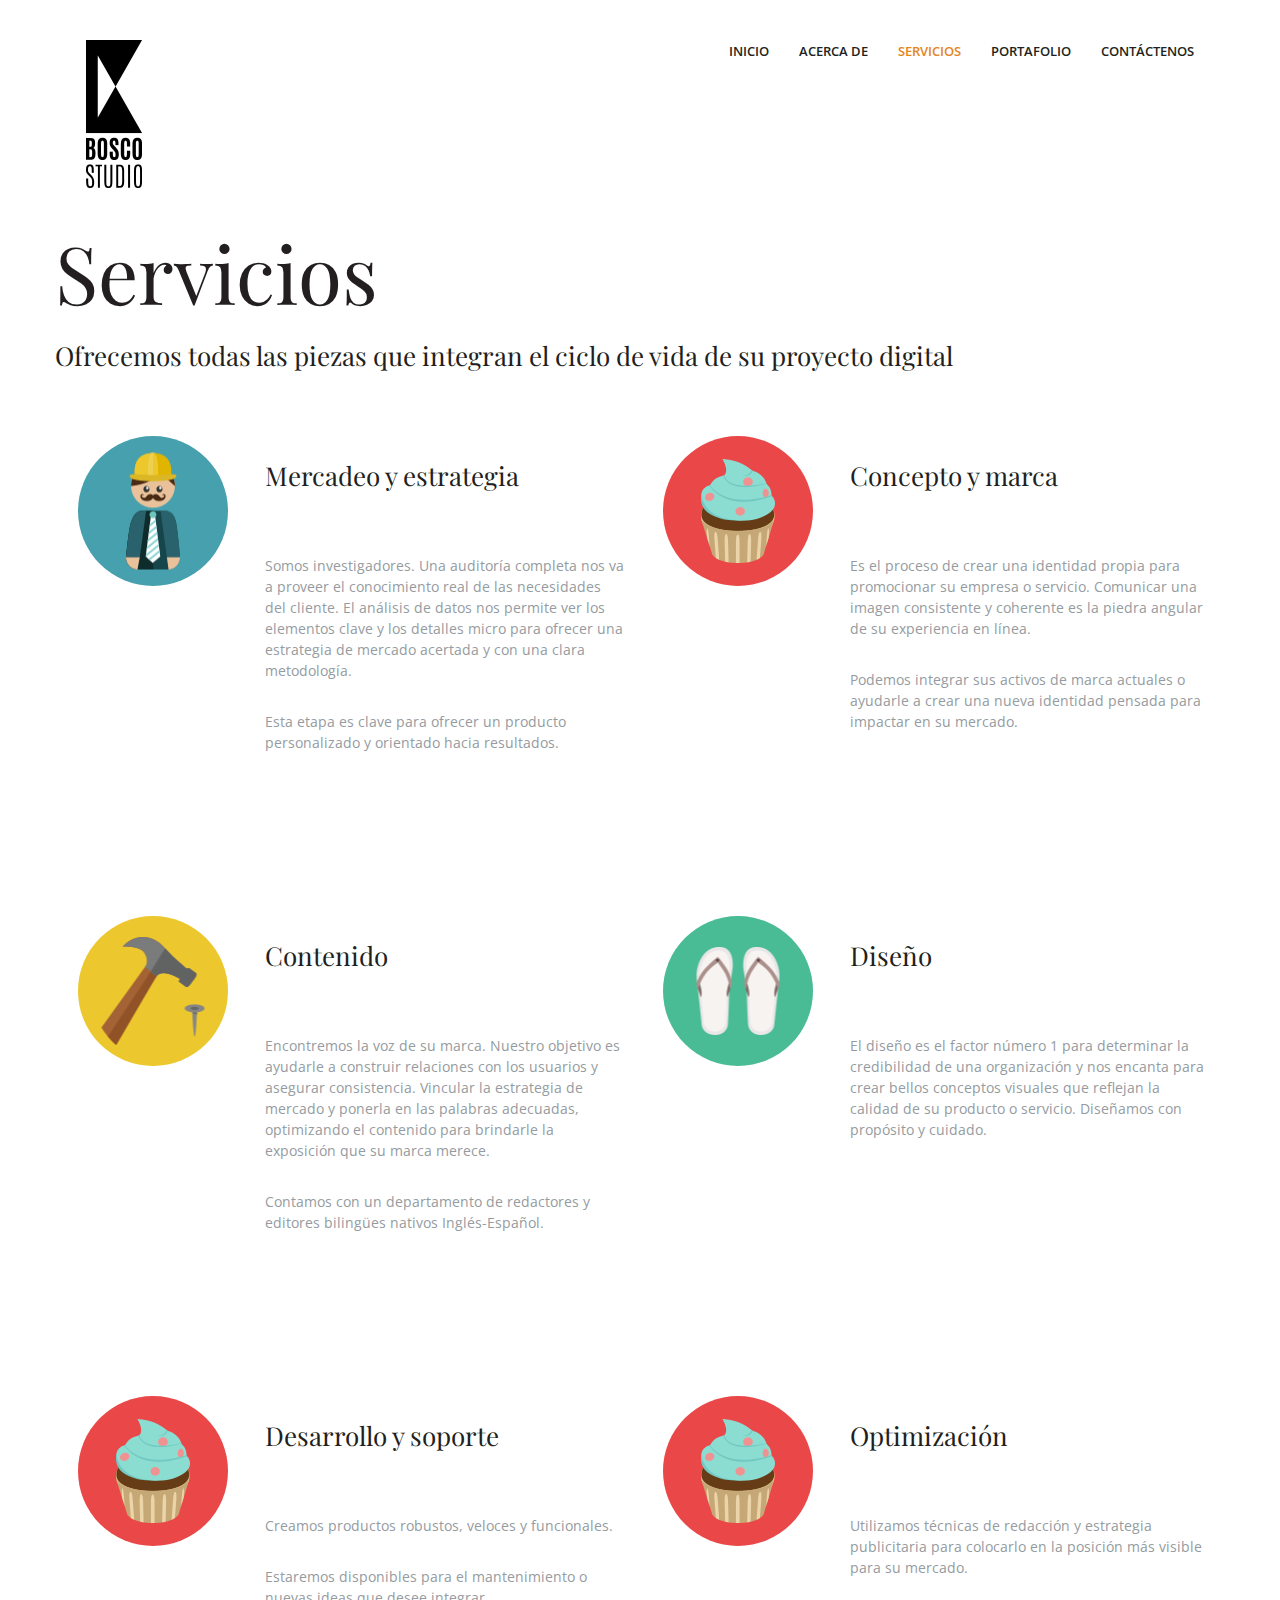
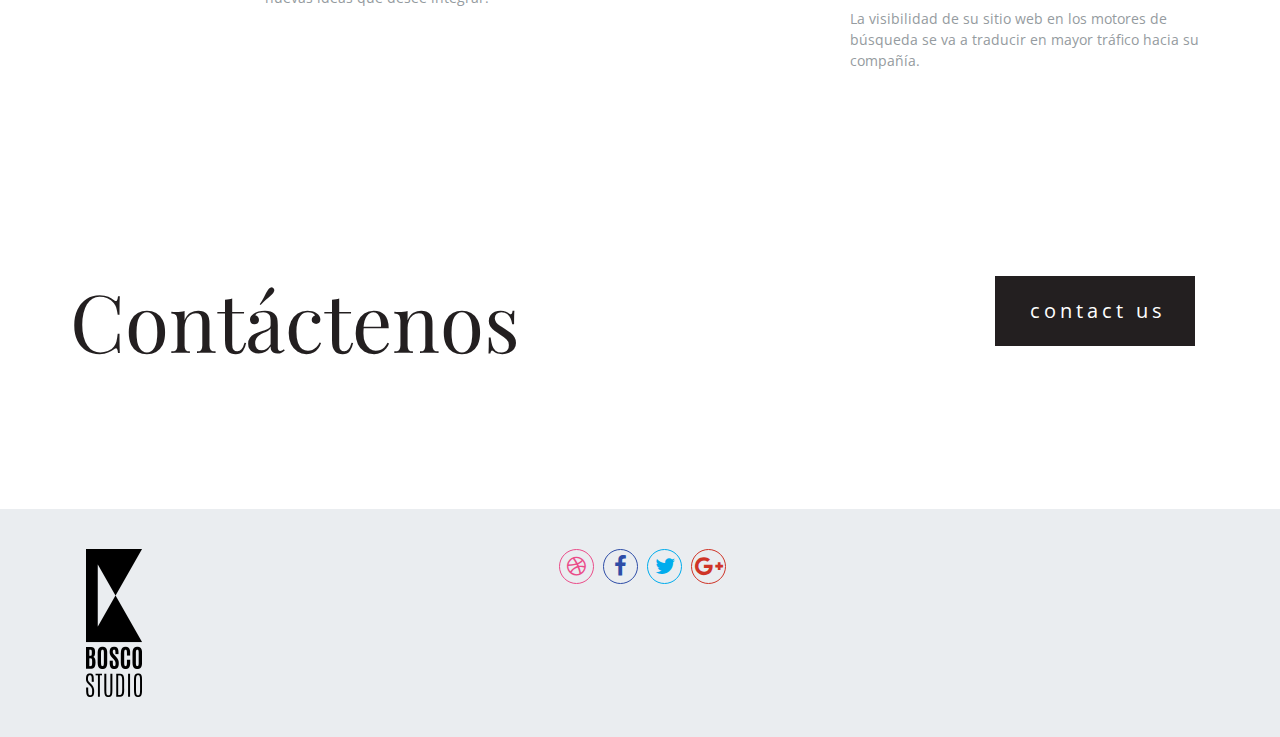
<file: serviceDetails.html>
<!doctype html>
<html class=no-js>

<head>
    <meta charset=utf-8>
    <meta name=description>
    <meta name=viewport content="width=device-width, initial-scale=1">
    <title>Bosco Studio</title>
    <link rel=stylesheet href=styles/vendor.css>
    <link rel=stylesheet href=styles/main.css>
    <link rel=stylesheet href="https://maxcdn.bootstrapcdn.com/font-awesome/4.6.3/css/font-awesome.min.css">
    <script src=scripts/vendor/modernizr.js></script>
</head>

<body>
    <!--[if lt IE 10]>
 <p class="browserupgrade">You are using an <strong>outdated</strong> browser. Please <a href="http://browsehappy.com/">upgrade your browser</a> to improve your experience.</p>
 <![endif]-->
    <div class=serviceDetails>
        <div class=wrapper-body>
            <header class=servicepage>
                <div class=container>
                    <div class=row>
                        <div class=logo-wrap data-menuanchor=mainPage>
                            <a href=index.html#mainPage> <img src=images/logo-2.png alt=image> </a>
                        </div>
                        <nav class=navbar>
                            <div class=nav-wrapper>
                                <div class=navbar-header>
                                    <button type=button class=navbar-toggle> <span class=sr-only>Toggle navigation</span> <span class=icon-bar></span> <span class=icon-bar></span> <span class=icon-bar></span> </button>
                                </div>
                                <div class=overlay></div>
                                <div class=nav-menu>
                                    <a class=close-menu> <img src=images/icons/crossOrange.png alt=image> </a>
                                    <ul class="nav navbar-nav">
                                        <li data-menuanchor=mainPage>
                                            <a href=index.html#mainPage> <span data-hover=Inicio>Inicio</span> </a>
                                        </li>
                                        <li data-menuanchor=aboutPage>
                                            <a href=index.html#aboutPage> <span data-hover=Acerca de>Acerca de</span> </a>
                                        </li>
                                        <li data-menuanchor=servicepage>
                                            <a href=index.html#servicepage class=active> <span data-hover=Servicios>Servicios</span> </a>
                                        </li>
                                        <li>
                                            <a href=index.html#workpage> <span data-hover=Portafolio>Portafolio</span> </a>
                                        </li>
                                        <!--<li data-menuanchor=teampage>
                                            <a href=index.html#teampage> <span data-hover=team>team</span> </a>
                                        </li>
                                        <li data-menuanchor=careerpage>
                                            <a href=index.html#careerpage> <span data-hover=career>career</span> </a>
                                        </li>
                                        <li data-menuanchor=blogpage>
                                            <a href=index.html#blogpage> <span data-hover=blog>blog</span> </a>
                                        </li>
                                        <li>
                                            <a class=has-subMenu> <span data-hover=shop>shop</span> </a>
                                            <ul class=submenu>
                                                <li><a href=checkout.html class=has-subMenu>checkout page</a></li>
                                                <li> <a class=has-subMenu>product</a>
                                                    <ul class=submenu>
                                                        <li><a href=product.html class=has-subMenu>product page</a></li>
                                                        <li><a href=productDetails.html class=has-subMenu>product details page</a></li>
                                                    </ul>
                                                </li>
                                            </ul>
                                        </li>-->
                                        <li data-menuanchor=contactpage>
                                            <a href=index.html#contactpage> <span data-hover="Contáctenos">Contáctenos</span> </a>
                                        </li>
                                    </ul>
                                </div>
                            </div>
                        </nav>
                    </div>
                </div>
            </header>
            <section class="body-wrap clearfix">
                <div class=container>
                    <div class=row>
                        <h4>Servicios</h4>
                        <h5>Ofrecemos todas las piezas que integran el ciclo de vida de su proyecto digital</h5>
                        <!--<p class="opnsans topcntc">There are many variations of passages of Lorem Ipsum available, but the majority have suffered alteration in some form, by injected humour, or randomised words which don't look even slightly believable. There are many variations of passages of Lorem Ipsum available, but the majority have suffered alteration in some form, by injected humour, or randomised words which don't look even slightly believable. </p>
                        <div class="figure-holder clearfix">-->
                            <a class=fig-h1>
                                <div>
                                    <div class=branding>
                                        <div class=move> <img src=images/service/man.png alt=image> </div>
                                    </div>
                                </div>
                                <div>
                                    <h5>Mercadeo y estrategia</h5>
                                    <p class=opnsans>Somos investigadores. Una auditoría completa nos va a proveer el conocimiento real de las necesidades del cliente. El análisis de datos nos permite ver los elementos clave y los detalles micro para ofrecer una estrategia de mercado acertada y con una clara metodología. </p>
                                    <p class=opnsans>Esta etapa es clave para ofrecer un producto personalizado y orientado hacia resultados. </p>
                                </div>
                            </a>
                            <a class=fig-h1>
                                <div>
                                    <div class=marketing>
                                        <div class=move> <img src=images/service/iceCream.png alt=image> </div>
                                    </div>
                                </div>
                                <div>
                                    <h5>Concepto y marca</h5>
                                    <p class=opnsans>Es el proceso de crear una identidad propia para promocionar su empresa o servicio. Comunicar una imagen consistente y coherente es la piedra angular de su experiencia en línea. </p>
                                    <p class=opnsans>Podemos integrar sus activos de marca actuales o ayudarle a crear una nueva identidad pensada para impactar en su mercado. </p>
                                </div>
                            </a>
                            <a class=fig-h1>
                                <div>
                                    <div class=design>
                                        <div class=move> <img src=images/service/pin.png alt=image> </div>
                                    </div>
                                </div>
                                <div>
                                    <h5>Contenido</h5>
                                    <p class=opnsans>Encontremos la voz de su marca. Nuestro objetivo es ayudarle a construir relaciones con los usuarios y asegurar consistencia. Vincular la estrategia de mercado y ponerla en las palabras adecuadas, optimizando el contenido para brindarle la exposición que su marca merece.</p>
                                    <p class=opnsans>Contamos con un departamento de redactores y editores bilingües nativos Inglés-Español. </p>
                                </div>
                            </a>
                            <a class=fig-h1>
                                <div>
                                    <div class=coding>
                                        <div class=move> <img src=images/service/shoes.png alt=image> </div>
                                    </div>
                                </div>
                                <div>
                                    <h5>Diseño</h5>
                                    <p class=opnsans>El diseño es el factor número 1 para determinar la credibilidad de una organización y nos encanta para crear bellos conceptos visuales que reflejan la calidad de su producto o servicio. Diseñamos con propósito y cuidado. </p>
                                    <!--<p class=opnsans>There are many variations of passages of Lorem Ipsum available, but the majority have suffered alteration. </p>-->
                                </div>
                            </a>
                            <a class=fig-h1>
                                <div>
                                    <div class=marketing>
                                        <div class=move> <img src=images/service/iceCream.png alt=image> </div>
                                    </div>
                                </div>
                                <div>
                                    <h5>Desarrollo y soporte</h5>
                                    <p class=opnsans>Creamos productos robustos, veloces y funcionales.  </p>
                                    <p class=opnsans>Estaremos disponibles para el mantenimiento o nuevas ideas que desee integrar.</p>
                                </div>
                            </a>
                            <a class=fig-h1>
                                <div>
                                    <div class=marketing>
                                        <div class=move> <img src=images/service/iceCream.png alt=image> </div>
                                    </div>
                                </div>
                                <div>
                                    <h5>Optimización</h5>
                                    <p class=opnsans>Utilizamos técnicas de redacción y estrategia publicitaria para colocarlo en la posición más visible para su mercado.</p>
                                    <p class=opnsans>La visibilidad de su sitio web en los motores de búsqueda se va a traducir en mayor tráfico hacia su compañía.</p>
                                </div>
                            </a>
                        </div>
                        <div class="contact-service clearfix">
                            <!--<h4>Contáctenos<br>work with us</h4>
                            <p class="opnsans topcntc">There are many variations of passages of Lorem Ipsum available, but the majority have suffered alteration in some form, by injected humour, or randomised words which don't look even slightly believable. There are many variations of passages of Lorem Ipsum available, but the majority have suffered alteration in some form, by injected humour, or randomised words which don't look even slightly believable. </p>
                            <div class="wrap-contact-form clearfix">
                                <div class="contact-form clearfix">
                                    <form>
                                        <div class=form-group>
                                            <input type=text class=form-control placeholder="Jane Doe"> </div>
                                        <div class=form-group>
                                            <input type=email class=form-control placeholder=jane.doe@example.com> </div>
                                        <div class=form-group>
                                            <textarea class=form-control rows=8></textarea>
                                        </div>
                                        <button class="btn btn-orange">Submit Now</button>
                                    </form>
                                </div>
                                <div class=contact-img>
                                    <div class=main-contact> <img src=images/service/laptop.png alt=image>
                                        <div class=inner-contact1> <img src=images/service/camera.png alt=image> </div>
                                        <div class=inner-contact2> <img src=images/service/food.png alt=image> </div>
                                        <div class=inner-contact3> <img src=images/service/glasses.png alt=image> </div>
                                    </div>
                                </div>
                            </div>-->
                            <div class=queries>
                                <h4>Contáctenos</h4>
                                <h5></h5> </div>
                            <div class=cont-dtl>
                                <button class="btn-grey animatebtn" data-text="contact us"> <span>c</span> <span>o</span> <span>n</span> <span>t</span> <span>a</span> <span>c</span> <span>t</span> <span>u</span> <span>s</span> </button>
                            </div>
                        </div>
                    </div>
                </div>
            </section>
            <footer>
                <div class=container>
                    <div class=row>
                        <div class="footer-upper clearfix">
                            <div class="fig footernav" data-menuanchor=mainPage>
                                <a href=index.html#mainPage> <img src=images/logo-2.png alt=image> </a>
                            </div>
                            <div class=content>
                                <!--<div class="footer-headline clearfix">
                                    <h4>Cuarzo Bosco</h4>
                                    <h4>Studio</h4> </div>
                                <p class="opnsans clearfix">Agencia especializada en diseño de sitios web, desarrollo personalizado y aplicaciones móviles para marcas y empresas innovadoras.</p>
                            </div>
                            <div class="fig footernav">
                                <ul>
                                    <li data-menuanchor=mainPage> <a href=index.html#mainPage>Inicio</a> </li>
                                    <li data-menuanchor=aboutPage> <a href=index.html#aboutPage>Acerca de</a> </li>
                                    <li data-menuanchor=servicepage> <a href=index.html#servicepage>Servicios</a> </li>
                                    <li data-menuanchor=workpage> <a href=index.html#workpage>Trabajo</a> </li>
                                    <li data-menuanchor=careerpage> <a href=index.html#careerpage>career</a> </li>
                                    <li data-menuanchor=blogpage> <a href=index.html#blogpage>blog</a> </li>
                                    <li data-menuanchor=contactpage> <a href=index.html#contactpage>Contátcenos</a> </li>
                                </ul>
                            </div>
                        </div>
                        <div class="footer-lower clearfix">
                            <div class=fig>
                                <a href=#> <i class="fa fa-copyright"></a>
                            </div>-->
                            <div class=content style="width: 100%;">
                                <div class=social> <a href=#><i class="fa fa-dribbble"></i></a> <a href=#><i class="fa fa-facebook"></i></a> <a href=#><i class="fa fa-twitter"></i></a> <a href=#><i class="fa fa-google-plus"></i></a> </div>
                            </div>
                            <!--<div class=fig>
                                <p class=></p>
                            </div>-->
                        </div>
                    </div>
                </div>
            </footer>
        </div>
    </div>
    <script src=scripts/vendor.js></script>
    <script src=scripts/plugins.js></script>
    <script src=scripts/main.js></script>
</body>

</html>
</file>
